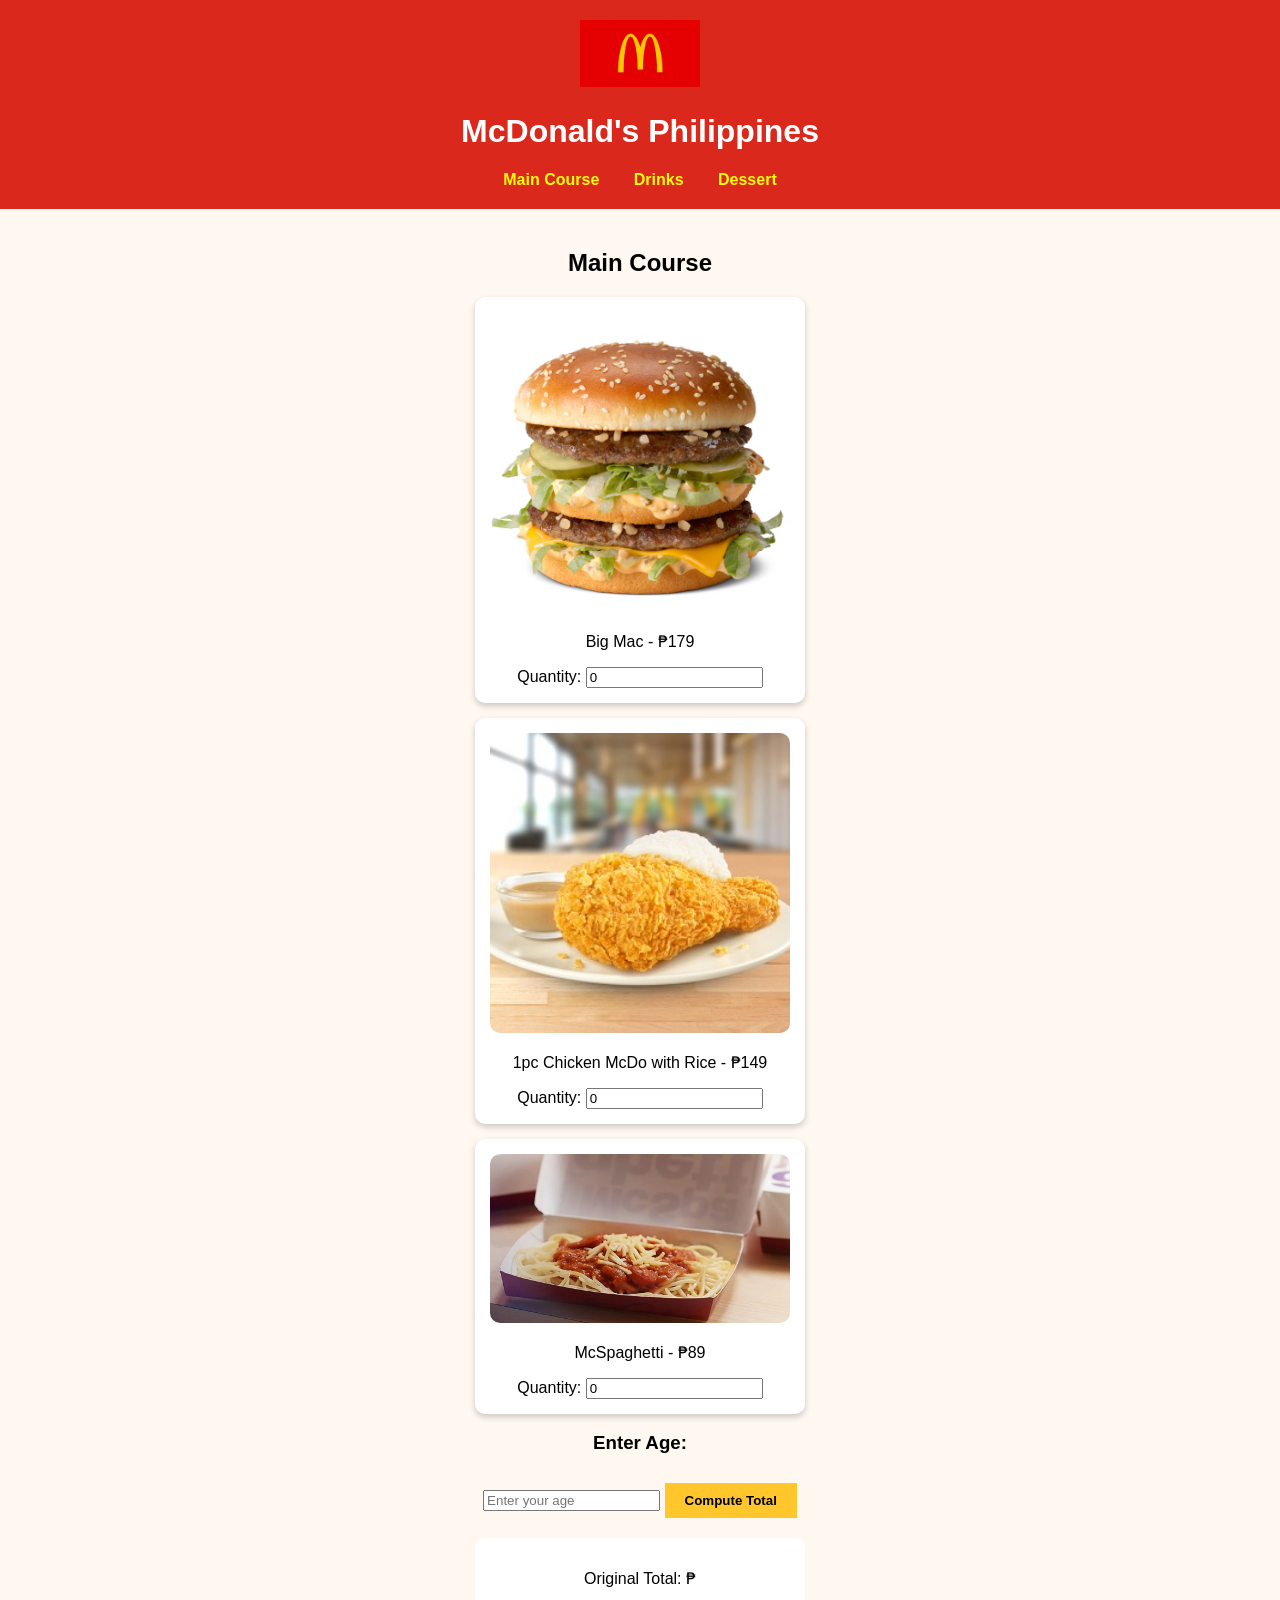
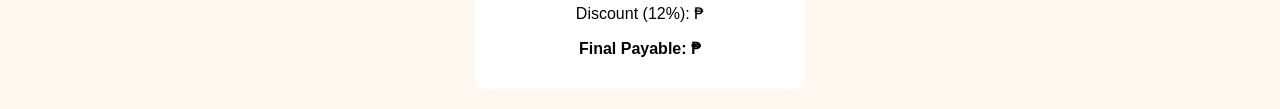
<file: index.html>
<!DOCTYPE html>
<html>
<head>
    <title>Main Course - McDonald's</title>
    <link rel="stylesheet" href="style.css">
</head>
<body>

<header>
    <img src="images/logo.png" alt="McDonald's Logo" class="logo">
    <h1>McDonald's Philippines</h1>

    <nav>
        <a href="index.html">Main Course</a>
        <a href="drinks.html">Drinks</a>
        <a href="dessert.html">Dessert</a>
    </nav>
</header>

<section class="menu">
    <h2>Main Course</h2>

    <div class="item">
        <img src="images/bigmac.avif" alt="Big Mac">
        <p>Big Mac - ₱179</p>
        Quantity: <input type="number" id="item1" value="0">
    </div>

    <div class="item">
        <img src="images/chicken.jpg" alt="1pc Chicken McDo with Rice">
        <p>1pc Chicken McDo with Rice - ₱149</p>
        Quantity: <input type="number" id="item2" value="0">
    </div>

    <div class="item">
        <img src="images/mcsspaghetti.webp" alt="McSpaghetti">
        <p>McSpaghetti - ₱89</p>
        Quantity: <input type="number" id="item3" value="0">
    </div>

    <h3>Enter Age:</h3>
    <input type="number" id="age" placeholder="Enter your age">

    <button onclick="computeTotal(179,149,89)">Compute Total</button>

    <div class="result">
        <p>Original Total: ₱<span id="original"></span></p>
        <p>Discount (12%): ₱<span id="discount"></span></p>
        <p><strong>Final Payable: ₱<span id="final"></span></strong></p>
    </div>
</section>

<script src="script.js"></script>
</body>
</html>
</file>
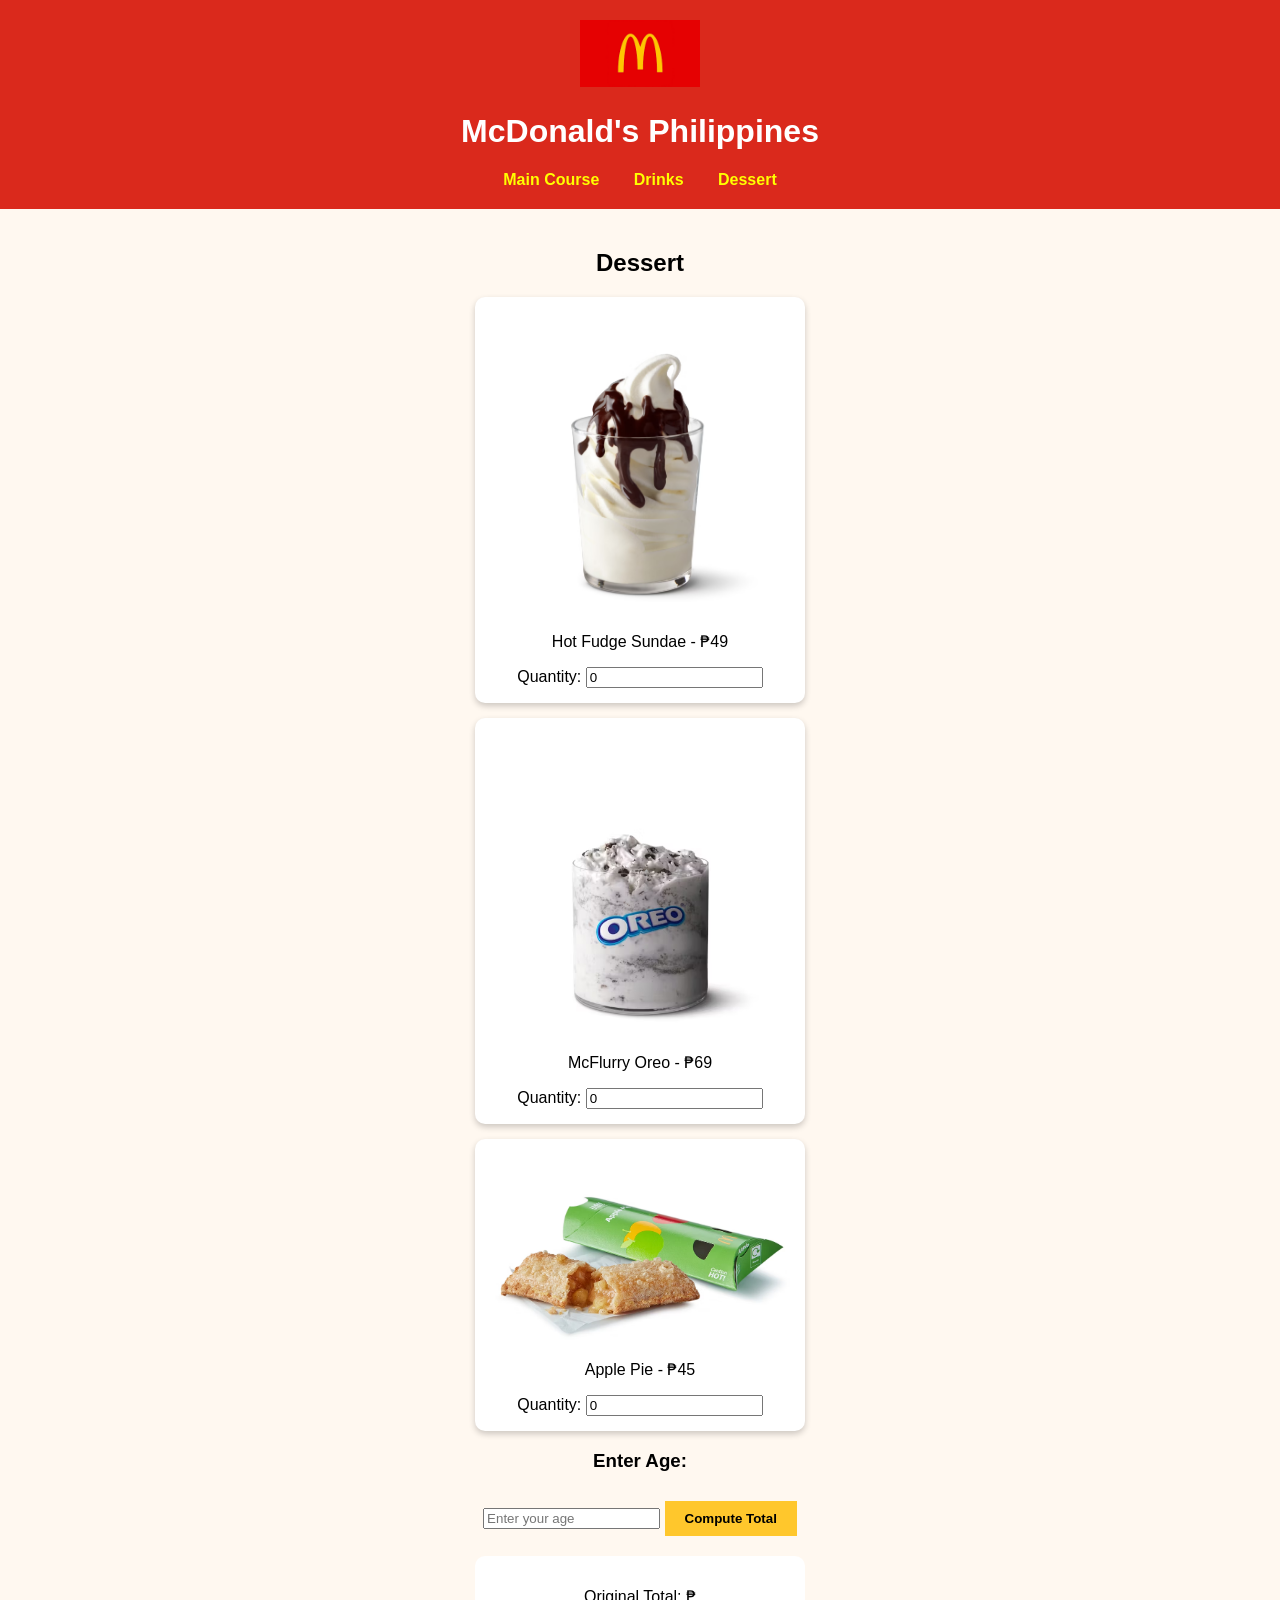
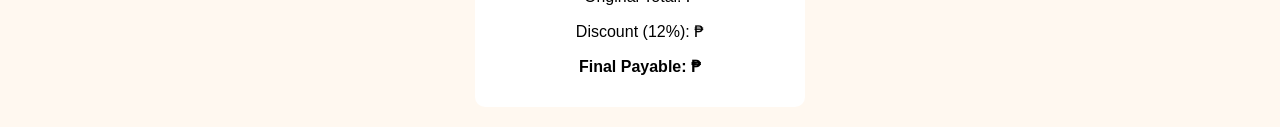
<file: dessert.html>
<!DOCTYPE html>
<html>
<head>
    <title>Dessert - McDonald's</title>
    <link rel="stylesheet" href="style.css">
</head>
<body>

<header>
    <img src="images/logo.png" alt="McDonald's Logo" class="logo">
    <h1>McDonald's Philippines</h1>

    <nav>
        <a href="index.html">Main Course</a>
        <a href="drinks.html">Drinks</a>
        <a href="dessert.html">Dessert</a>
    </nav>
</header>

<section class="menu">
    <h2>Dessert</h2>

    <div class="item">
        <img src="images/sundae.avif" alt="Hot Fudge Sundae">
        <p>Hot Fudge Sundae - ₱49</p>
        Quantity: <input type="number" id="item1" value="0" min="0">
    </div>

    <div class="item">
        <img src="images/mcflurry.avif" alt="McFlurry Oreo">
        <p>McFlurry Oreo - ₱69</p>
        Quantity: <input type="number" id="item2" value="0" min="0">
    </div>

    <div class="item">
        <img src="images/applepie.avif" alt="Apple Pie">
        <p>Apple Pie - ₱45</p>
        Quantity: <input type="number" id="item3" value="0" min="0">
    </div>

    <h3>Enter Age:</h3>
    <input type="number" id="age" placeholder="Enter your age">

    <button onclick="computeTotal(49,69,45)">Compute Total</button>

    <div class="result">
        <p>Original Total: ₱<span id="original"></span></p>
        <p>Discount (12%): ₱<span id="discount"></span></p>
        <p><strong>Final Payable: ₱<span id="final"></span></strong></p>
    </div>
</section>

<script src="script.js"></script>
</body>
</html>
</file>
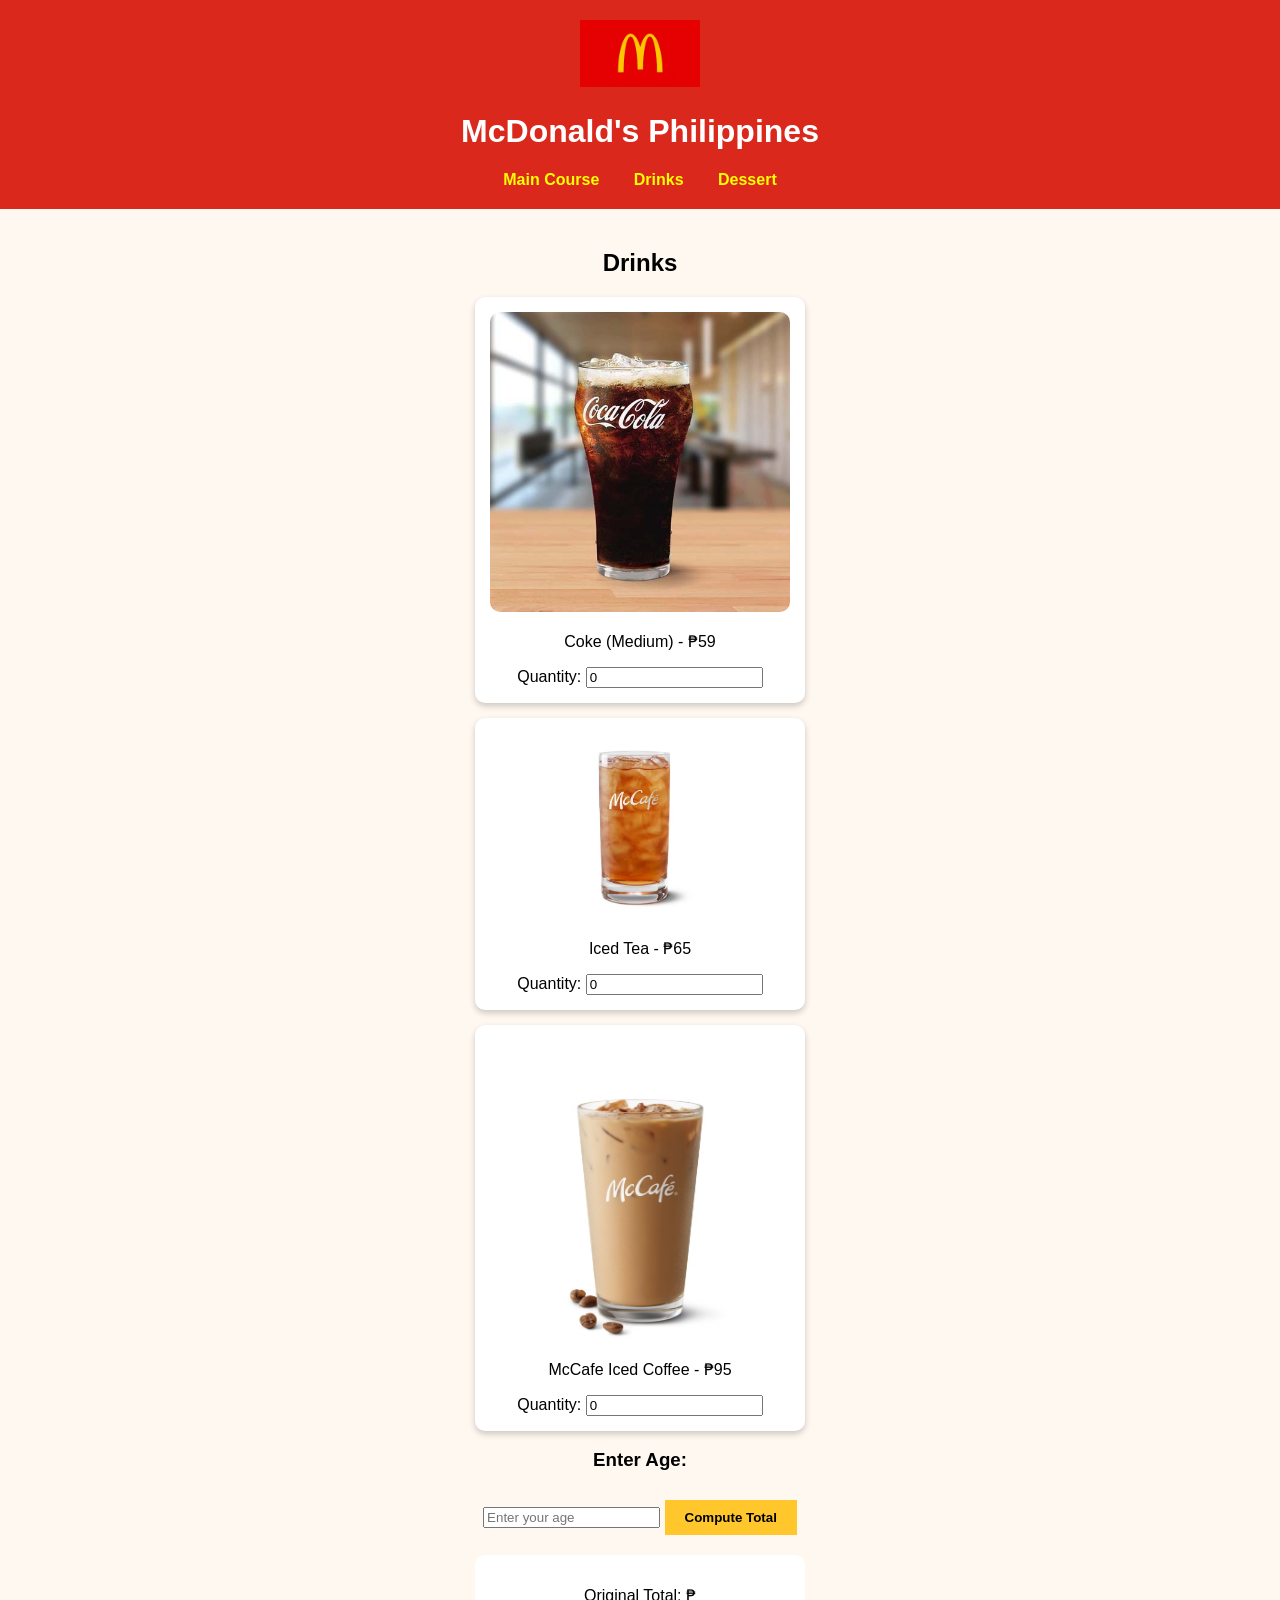
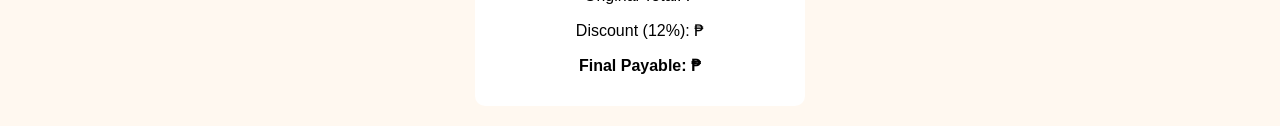
<file: drinks.html>
<!DOCTYPE html>
<html>
<head>
    <title>Drinks - McDonald's</title>
    <link rel="stylesheet" href="style.css">
</head>
<body>

<header>
    <img src="images/logo.png" alt="McDonald's Logo" class="logo">
    <h1>McDonald's Philippines</h1>

    <nav>
        <a href="index.html">Main Course</a>
        <a href="drinks.html">Drinks</a>
        <a href="dessert.html">Dessert</a>
    </nav>
</header>

<section class="menu">
    <h2>Drinks</h2>

    <div class="item">
        <img src="images/coke.jpg" alt="Coke Medium">
        <p>Coke (Medium) - ₱59</p>
        Quantity: <input type="number" id="item1" value="0" min="0">
    </div>

    <div class="item">
        <img src="images/icetea.avif" alt="Iced Tea">
        <p>Iced Tea - ₱65</p>
        Quantity: <input type="number" id="item2" value="0" min="0">
    </div>

    <div class="item">
        <img src="images/icecoffee.avif" alt="McCafe Iced Coffee">
        <p>McCafe Iced Coffee - ₱95</p>
        Quantity: <input type="number" id="item3" value="0" min="0">
    </div>

    <h3>Enter Age:</h3>
    <input type="number" id="age" placeholder="Enter your age">

    <button onclick="computeTotal(59,65,95)">Compute Total</button>

    <div class="result">
        <p>Original Total: ₱<span id="original"></span></p>
        <p>Discount (12%): ₱<span id="discount"></span></p>
        <p><strong>Final Payable: ₱<span id="final"></span></strong></p>
    </div>
</section>

<script src="script.js"></script>
</body>
</html>
</file>
<file: style.css>
body {
    font-family: Arial, sans-serif;
    margin: 0;
    background-color: #fff8f0;
    text-align: center;
}

header {
    background-color: #da291c;
    color: white;
    padding: 20px;
}

.logo {
    width: 120px;
}

nav a {
    margin: 15px;
    color: yellow;
    text-decoration: none;
    font-weight: bold;
}

.menu {
    padding: 20px;
}

.item {
    background: white;
    margin: 15px auto;
    padding: 15px;
    width: 300px;
    border-radius: 10px;
    box-shadow: 0 3px 6px rgba(0,0,0,0.2);
}

.item img {
    width: 100%;
    border-radius: 10px;
}

button {
    padding: 10px 20px;
    background: #ffc72c;
    border: none;
    font-weight: bold;
    cursor: pointer;
    margin-top: 10px;
}

.result {
    margin-top: 20px;
    background: white;
    padding: 15px;
    width: 300px;
    margin-left: auto;
    margin-right: auto;
    border-radius: 10px;
}
</file>
